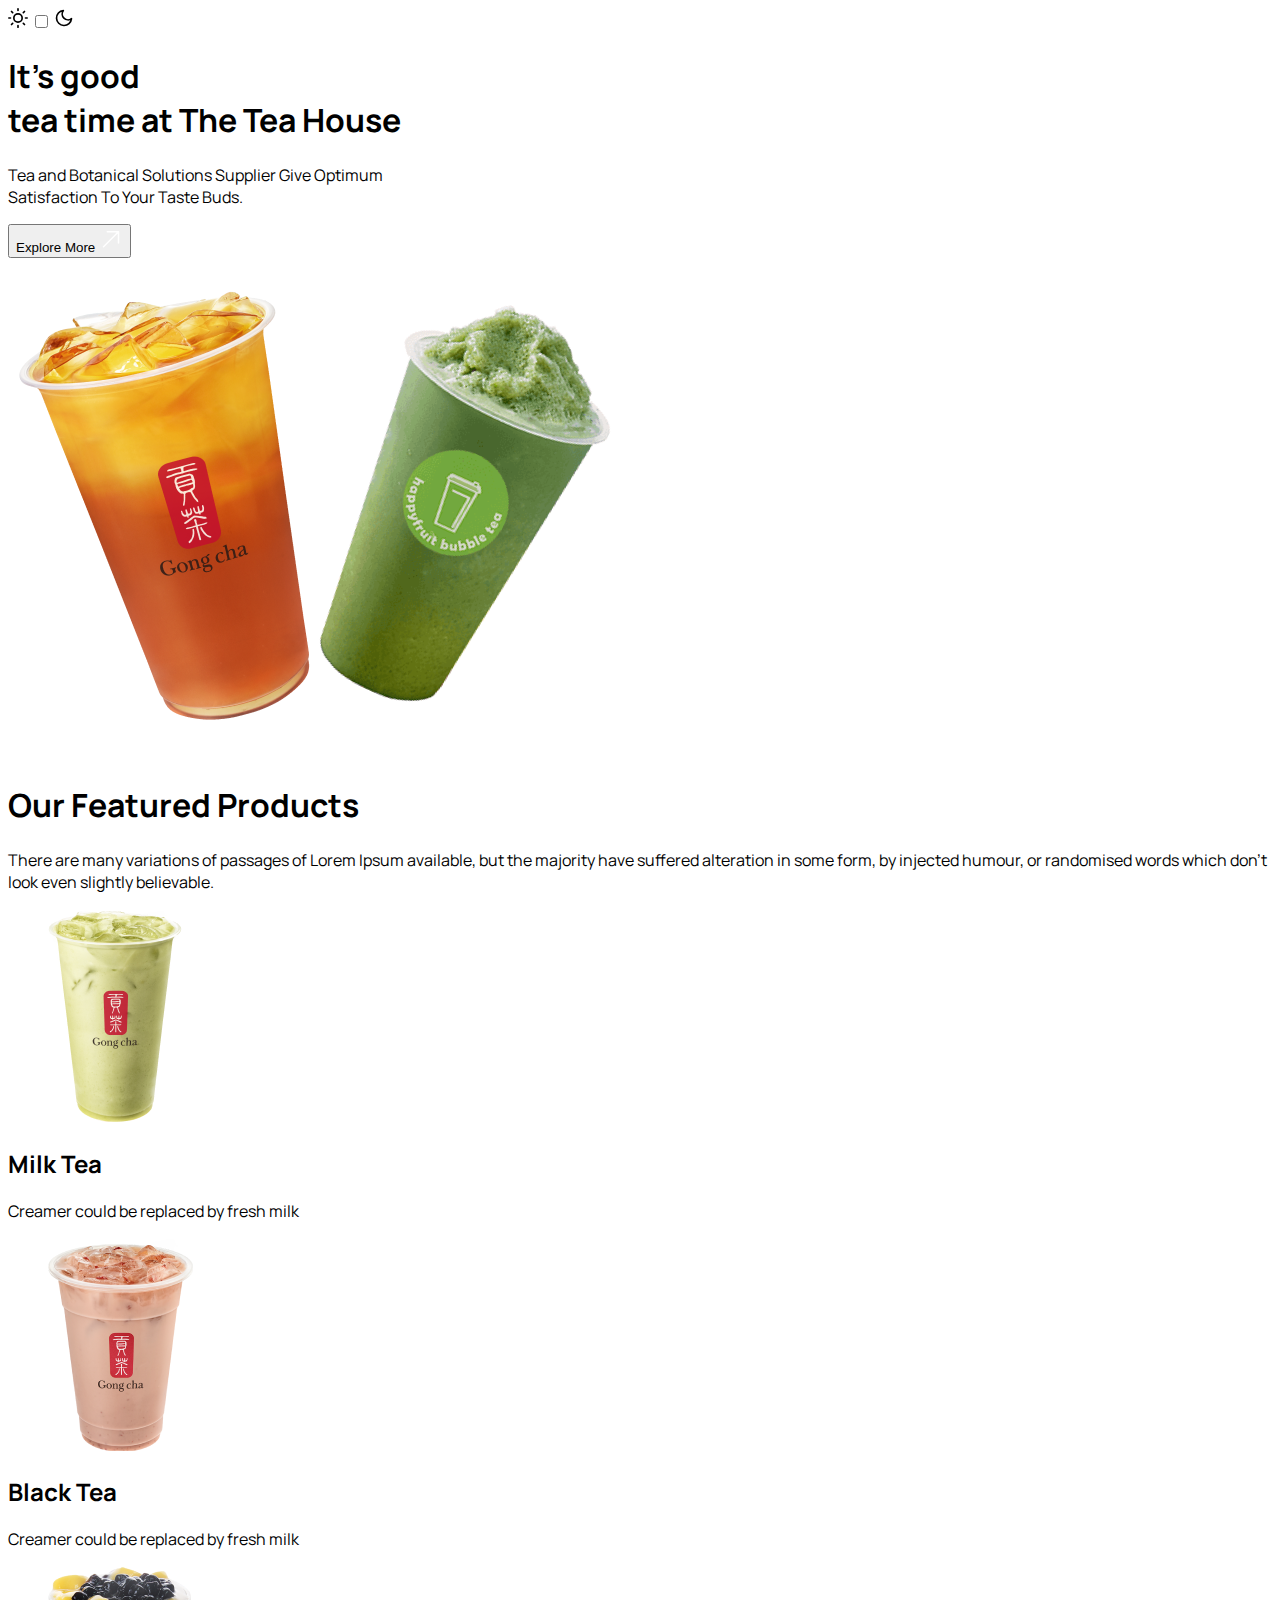
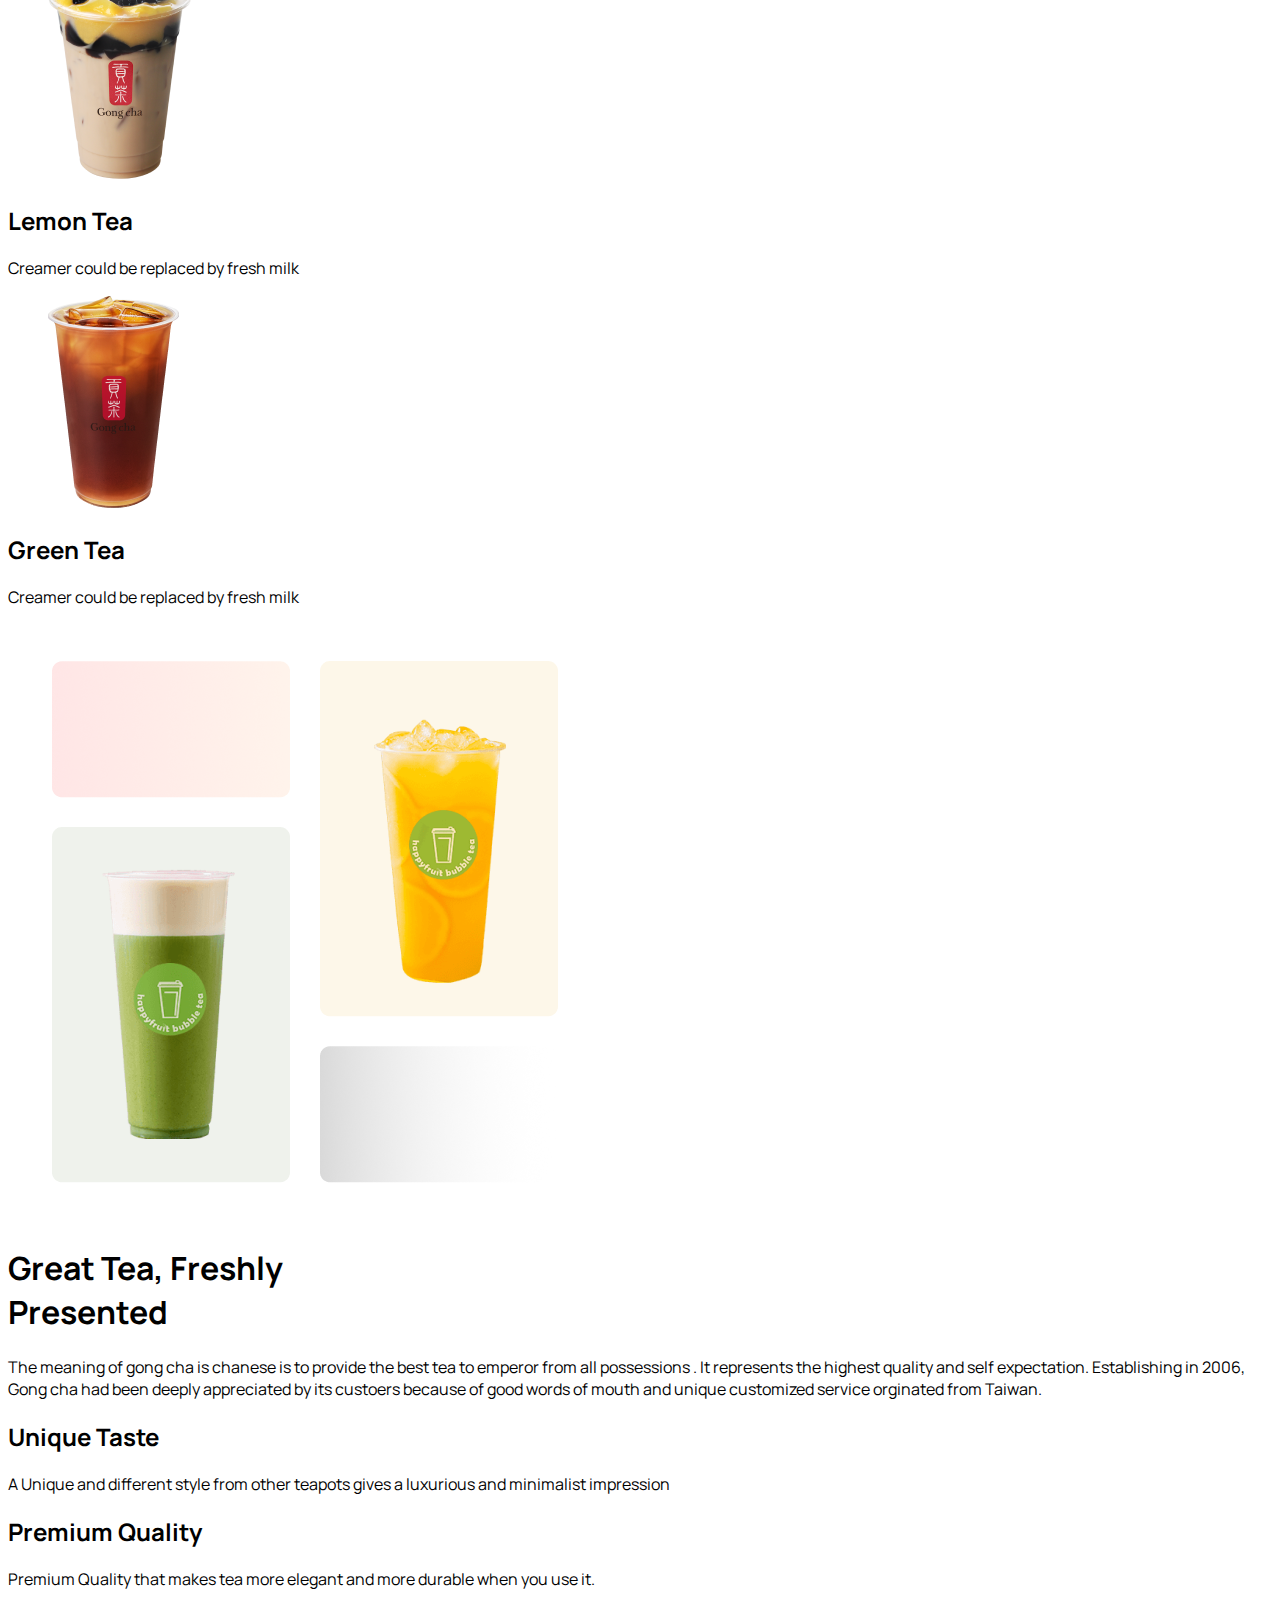
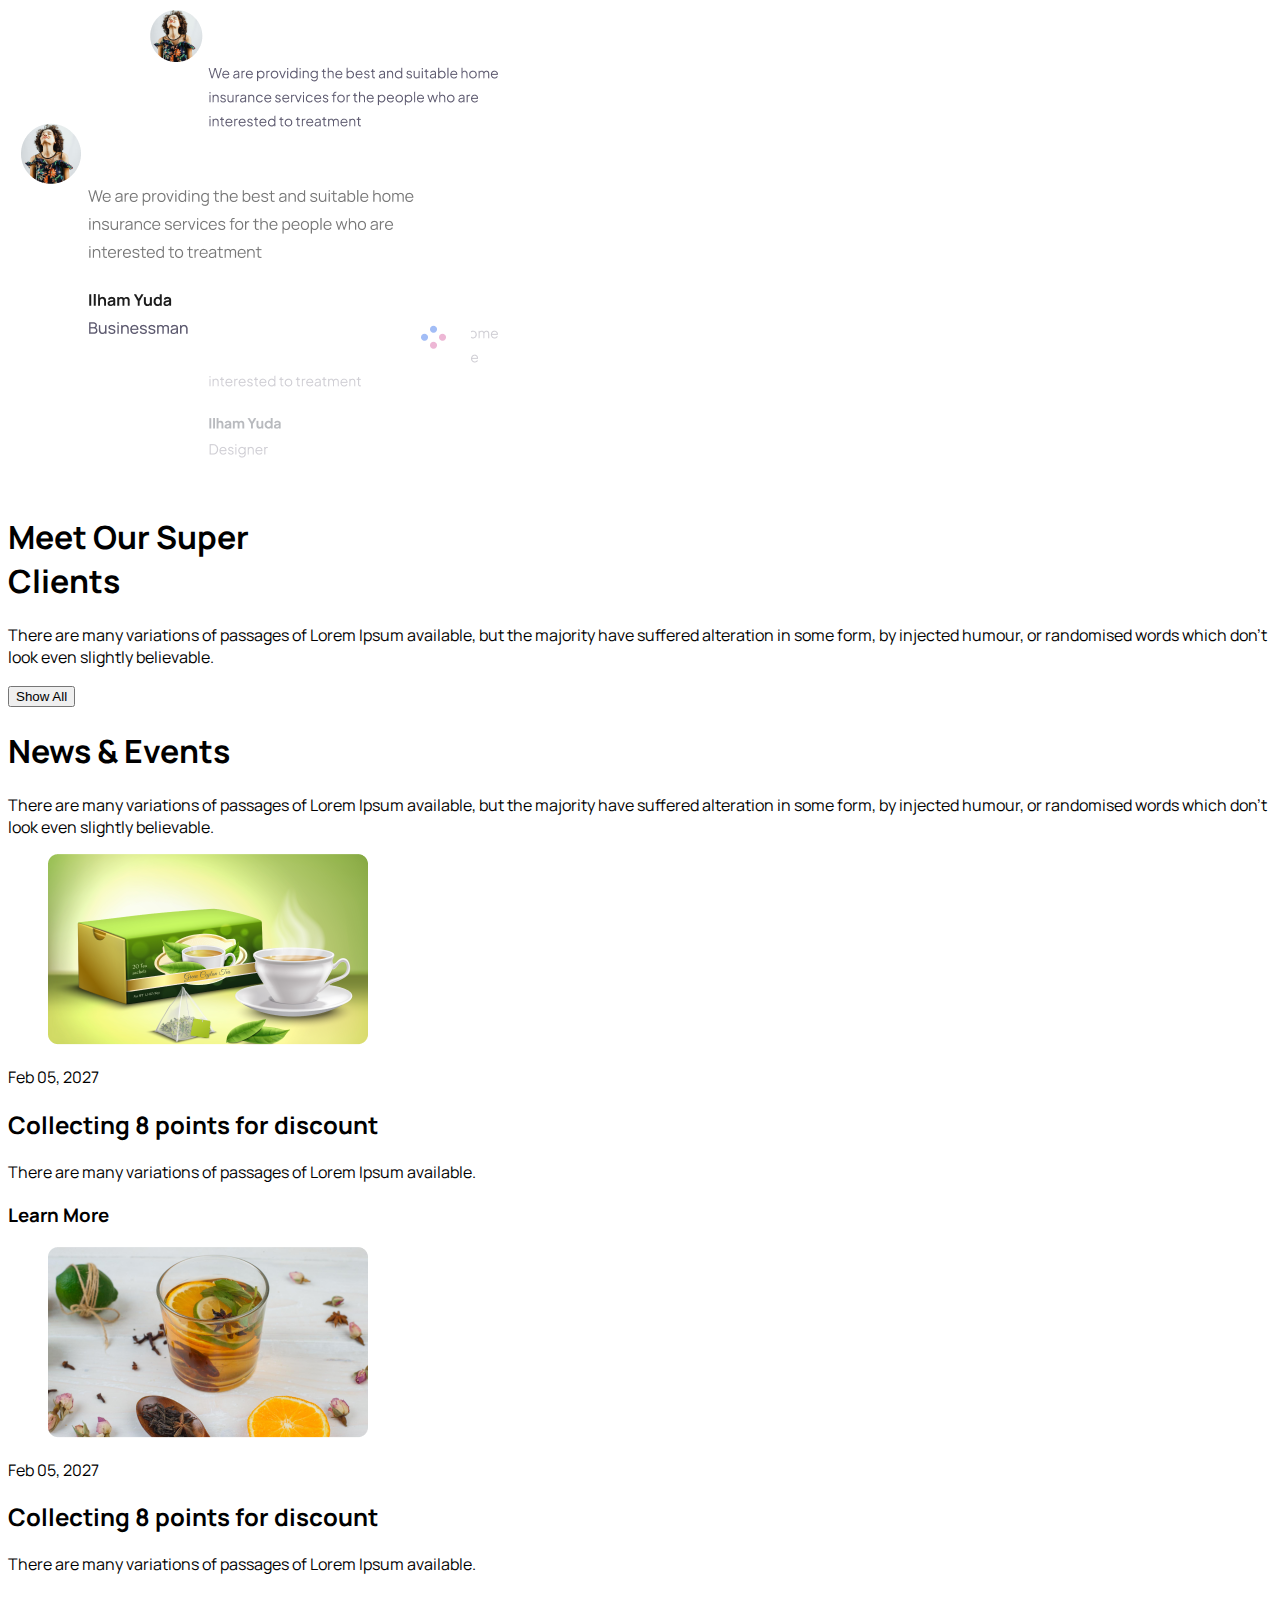
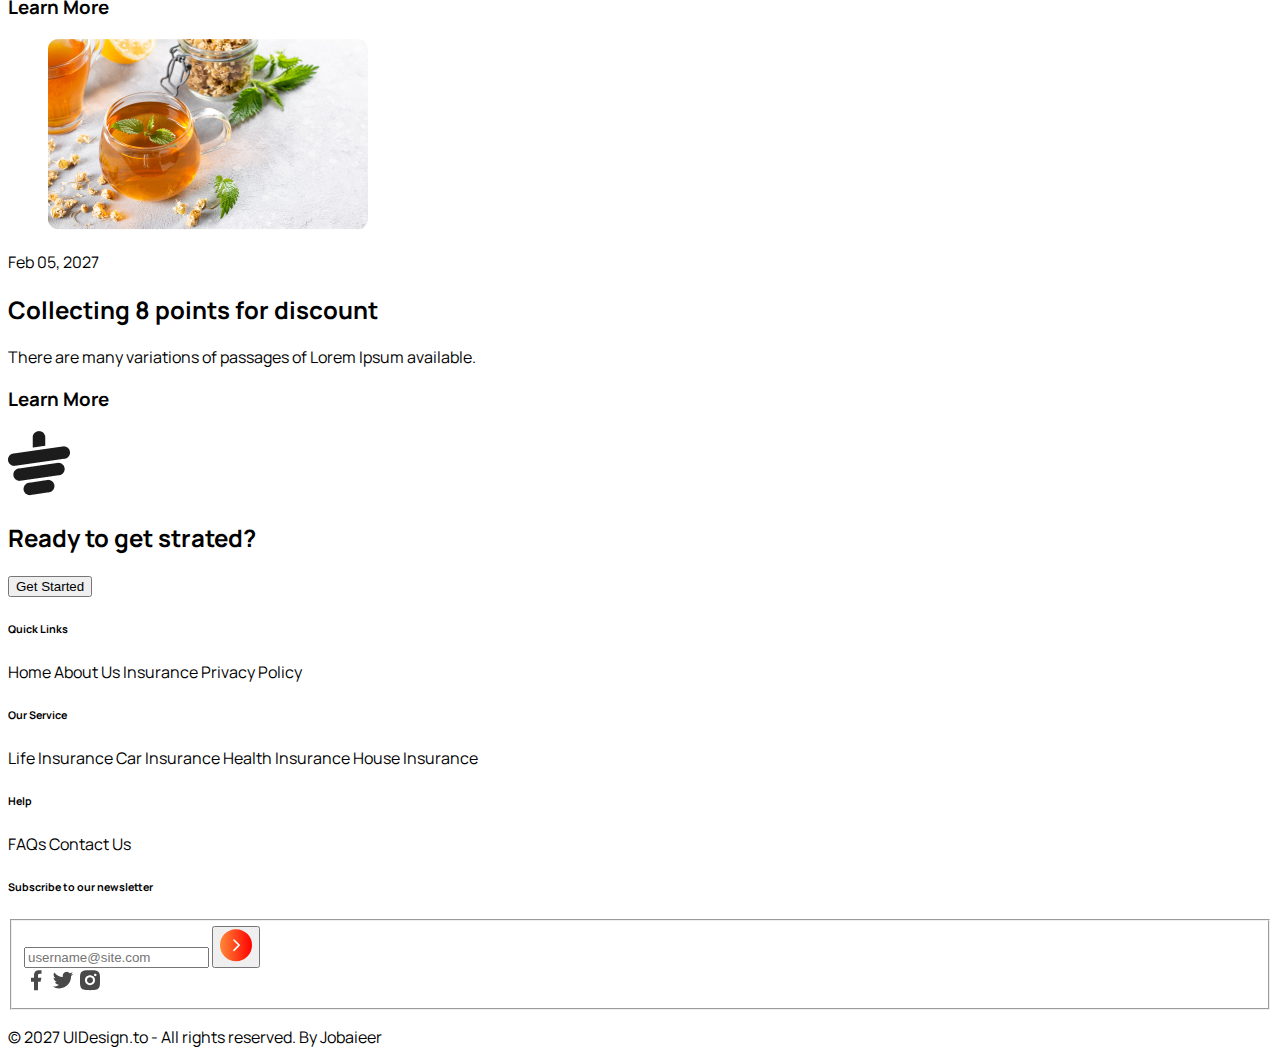
<file: index.html>
<!DOCTYPE html>
<html lang="en" data-theme="light">
  <head>
    <meta charset="UTF-8" />
    <meta name="viewport" content="width=device-width, initial-scale=1.0" />
    <title>Tea House</title>
    <link rel="stylesheet" href="./main.css" />
  </head>
  <body>
    <!-- Header Start -->
    <header class="px-0 lg:px-20">
      <!-- Theme Switcher Start -->
      <div class="flex justify-end p-2">
        <label class="flex cursor-pointer gap-2">
          <svg
            xmlns="http://www.w3.org/2000/svg"
            width="20"
            height="20"
            viewBox="0 0 24 24"
            fill="none"
            stroke="currentColor"
            stroke-width="2"
            stroke-linecap="round"
            stroke-linejoin="round"
          >
            <circle cx="12" cy="12" r="5" />
            <path
              d="M12 1v2M12 21v2M4.2 4.2l1.4 1.4M18.4 18.4l1.4 1.4M1 12h2M21 12h2M4.2 19.8l1.4-1.4M18.4 5.6l1.4-1.4"
            />
          </svg>
          <input type="checkbox" value="dark" class="toggle theme-controller" />
          <svg
            xmlns="http://www.w3.org/2000/svg"
            width="20"
            height="20"
            viewBox="0 0 24 24"
            fill="none"
            stroke="currentColor"
            stroke-width="2"
            stroke-linecap="round"
            stroke-linejoin="round"
          >
            <path d="M21 12.79A9 9 0 1 1 11.21 3 7 7 0 0 0 21 12.79z"></path>
          </svg>
        </label>
        <!-- Theme Switcher End -->
      </div>
      <!-- Hero Section Start -->
      <div class="hero min-h-screen">
        <div class="hero-content flex-col lg:flex-row">
          <div>
            <h1 class="text-6xl lg:text-7xl font-bold">
              It's good <br class="hidden" />
              tea time at The Tea House
            </h1>
            <p class="py-6 text-[#777777]">
              Tea and Botanical Solutions Supplier Give Optimum <br />
              Satisfaction To Your Taste Buds.
            </p>
            <button
              class="btn text-white bg-gradient-to-r from-[#FF8938] to-[#FF0000]"
            >
              Explore More
              <svg
                width="24"
                height="25"
                viewBox="0 0 24 25"
                fill="none"
                xmlns="http://www.w3.org/2000/svg"
              >
                <path
                  d="M4.5 19.7788L19.5 4.77881M19.5 4.77881H8.25M19.5 4.77881V16.0288"
                  stroke="white"
                  stroke-width="1.5"
                  stroke-linecap="round"
                  stroke-linejoin="round"
                />
              </svg>
            </button>
          </div>
          <img src="./images/banner.png" alt="banner" />
        </div>
      </div>
      <!-- Hero Section End -->
    </header>
    <!-- Header End -->

    <!-- Main Start -->
    <main class="px-0 lg:px-28">
      <!-- Featured Products Section Start -->
      <section class="my-20">
        <div class="text-center">
          <h1 class="text-5xl lg:text-6xl font-bold">Our Featured Products</h1>
          <p class="py-6 lg:px-[240px] text-[#777777]">
            There are many variations of passages of Lorem Ipsum available, but
            the majority have suffered alteration in some form, by injected
            humour, or randomised words which don't look even slightly
            believable.
          </p>
        </div>
        <div
          class="grid grid-cols-1 lg:grid-cols-4 place-items-center gap-10 p-4"
        >
          <!-- Product-1 -->
          <div
            class="card w-96 lg:w-[100%] bg-gradient-to-b from-[#F4F4F4] to-[#f4f4f400]"
          >
            <figure class="px-10 pt-10">
              <img src="./images/tea-1.png" alt="tea-1" class="rounded-xl" />
            </figure>
            <div class="card-body items-center text-center">
              <h2 class="card-title">Milk Tea</h2>
              <p>Creamer could be replaced by fresh milk</p>
            </div>
          </div>

          <!-- Product-2 -->
          <div
            class="card w-96 lg:w-[100%] bg-gradient-to-b from-[#F4F4F4] to-[#f4f4f400]"
          >
            <figure class="px-10 pt-10">
              <img src="./images/tea-2.png" alt="tea-2" class="rounded-xl" />
            </figure>
            <div class="card-body items-center text-center">
              <h2 class="card-title">Black Tea</h2>
              <p>Creamer could be replaced by fresh milk</p>
            </div>
          </div>

          <!-- Product-3 -->
          <div
            class="card w-96 lg:w-[100%] bg-gradient-to-b from-[#F4F4F4] to-[#f4f4f400]"
          >
            <figure class="px-10 pt-10">
              <img src="./images/tea-3.png" alt="tea-3" class="rounded-xl" />
            </figure>
            <div class="card-body items-center text-center">
              <h2 class="card-title">Lemon Tea</h2>
              <p>Creamer could be replaced by fresh milk</p>
            </div>
          </div>

          <!-- Product-4 -->
          <div
            class="card w-96 lg:w-[100%] bg-gradient-to-b from-[#F4F4F4] to-[#f4f4f400]"
          >
            <figure class="px-10 pt-10">
              <img src="./images/tea-4.png" alt="tea-4" class="rounded-xl" />
            </figure>
            <div class="card-body items-center text-center">
              <h2 class="card-title">Green Tea</h2>
              <p>Creamer could be replaced by fresh milk</p>
            </div>
          </div>
        </div>
      </section>
      <!-- Featured Products Section End -->

      <!-- Great Tea Section Start -->
      <section class="my-20">
        <div class="hero min-h-screen">
          <div class="hero-content flex-col lg:flex-row">
            <img src="./images/fresh.png" alt="fresh" class="" />
            <div>
              <h1 class="text-5xl font-bold">
                Great Tea, Freshly <br />
                Presented
              </h1>
              <p class="py-6 text-[#777777]">
                The meaning of gong cha is chanese is to provide the best tea to
                emperor from all possessions . It represents the highest quality
                and self expectation. Establishing in 2006, Gong cha had been
                deeply appreciated by its custoers because of good words of
                mouth and unique customized service orginated from Taiwan.
              </p>

              <h2 class="font-bold">Unique Taste</h2>
              <p class="py-6 text-[#777777]">
                A Unique and different style from other teapots gives a
                luxurious and minimalist impression
              </p>

              <h2 class="font-bold">Premium Quality</h2>
              <p class="class=py-6 text-[#777777]">
                Premium Quality that makes tea more elegant and more durable
                when you use it.
              </p>
            </div>
          </div>
        </div>
      </section>
      <!-- Great Tea Section End -->

      <!-- Client Section Start -->
      <section class="my-20">
        <div
          class="hero bg-gradient-to-r from-[#FF8938] to-[#FF0000] rounded-xl min-h-screen px-14"
        >
          <div class="hero-content flex-col lg:flex-row-reverse">
            <img src="./images/info.png" class="" alt="info" />
            <div>
              <h1 class="text-5xl font-bold text-white">
                Meet Our Super <br />
                Clients
              </h1>
              <p class="py-6 text-white">
                There are many variations of passages of Lorem Ipsum available,
                but the majority have suffered alteration in some form, by
                injected humour, or randomised words which don't look even
                slightly believable.
              </p>
              <button class="btn">
                <span
                  class="text-transparent bg-clip-text bg-gradient-to-r from-[#FF8938] to-[#FF0000]"
                  >Show All</span
                >
              </button>
            </div>
          </div>
        </div>
      </section>
      <!-- Client Section End -->

      <!-- News & Events Section Start -->
      <section class="my-20">
        <div class="text-center">
          <h1 class="text-5xl lg:text-6xl font-bold">News & Events</h1>
          <p class="py-6 lg:px-[240px] text-[#777777]">
            There are many variations of passages of Lorem Ipsum available, but
            the majority have suffered alteration in some form, by injected
            humour, or randomised words which don't look even slightly
            believable.
          </p>
        </div>

        <div
          class="my-5 grid grid-cols-1 lg:grid-cols-3 place-items-center gap-6"
        >
          <!-- News-1 -->
          <div
            class="card bg-base-100 w-96 hover:shadow-lg border cursor-pointer"
          >
            <figure class="px-5 pt-5">
              <img src="./images/news-1.png" alt="Shoes" class="rounded-lg" />
            </figure>
            <div class="card-body">
              <p class="text-[#777777]">Feb 05, 2027</p>
              <h2 class="card-title font-bold">
                Collecting 8 points for discount
              </h2>
              <p class="text-[#777777]">
                There are many variations of passages of Lorem Ipsum available.
              </p>
              <div class="card-actions">
                <h3 class="font-bold">Learn More</h3>
              </div>
            </div>
          </div>

          <!-- News-2 -->
          <div
            class="card bg-base-100 w-96 hover:shadow-lg border cursor-pointer"
          >
            <figure class="px-5 pt-5">
              <img src="./images/news-2.png" alt="Shoes" class="rounded-lg" />
            </figure>
            <div class="card-body">
              <p class="text-[#777777]">Feb 05, 2027</p>
              <h2 class="card-title font-bold">
                Collecting 8 points for discount
              </h2>
              <p class="text-[#777777]">
                There are many variations of passages of Lorem Ipsum available.
              </p>
              <div class="card-actions">
                <h3 class="font-bold">Learn More</h3>
              </div>
            </div>
          </div>

          <!-- News-3 -->
          <div
            class="card bg-base-100 w-96 hover:shadow-lg border cursor-pointer"
          >
            <figure class="px-5 pt-5">
              <img src="./images/news-3.png" alt="Shoes" class="rounded-lg" />
            </figure>
            <div class="card-body">
              <p class="text-[#777777]">Feb 05, 2027</p>
              <h2 class="card-title font-bold">
                Collecting 8 points for discount
              </h2>
              <p class="text-[#777777]">
                There are many variations of passages of Lorem Ipsum available.
              </p>
              <div class="card-actions">
                <h3 class="font-bold">Learn More</h3>
              </div>
            </div>
          </div>
        </div>
      </section>
      <!-- News & Events Section End -->
    </main>
    <!-- Main End -->

    <!-- Footer Start -->
    <footer
      class="bg-gradient-to-r from-[#ff88381A] to-[#ff00001A] px-10 lg:px-28"
    >
      <div class="flex justify-between pt-24 pb-20 pr-0 lg:pr-14">
        <div>
          <img src="./images/cup.png" alt="cup" />
        </div>
        <div class="flex flex-col lg:flex-row items-center gap-5">
          <h2 class="text-[#494949]">Ready to get strated?</h2>
          <button
            class="btn text-white bg-gradient-to-r from-[#FF8938] to-[#FF0000]"
          >
            Get Started
          </button>
        </div>
      </div>
      <div class="footer text-base-content justify-between">
        <nav>
          <h6 class="footer-title text-black">Quick Links</h6>
          <a class="link link-hover">Home</a>
          <a class="link link-hover">About Us</a>
          <a class="link link-hover">Insurance</a>
          <a class="link link-hover">Privacy Policy</a>
        </nav>
        <nav>
          <h6 class="footer-title text-black">Our Service</h6>
          <a class="link link-hover">Life Insurance</a>
          <a class="link link-hover">Car Insurance</a>
          <a class="link link-hover">Health Insurance</a>
          <a class="link link-hover">House Insurance</a>
        </nav>
        <nav>
          <h6 class="footer-title text-black">Help</h6>
          <a class="link link-hover">FAQs</a>
          <a class="link link-hover">Contact Us</a>
        </nav>
        <form>
          <h6 class="footer-title text-black">Subscribe to our newsletter</h6>
          <fieldset class="form-control w-80">
            <div
              class="join border-b-2 border-b-slate-900 flex justify-between"
            >
              <input
                type="text"
                placeholder="username@site.com"
                class="input bg-transparent join-item"
              />
              <button class="join-item">
                <svg
                  width="32"
                  height="33"
                  viewBox="0 0 32 33"
                  fill="none"
                  xmlns="http://www.w3.org/2000/svg"
                >
                  <circle
                    cx="16"
                    cy="16.1411"
                    r="16"
                    fill="url(#paint0_linear_60_6)"
                  />
                  <path
                    d="M13.9141 10.9243L19.1315 16.1417L13.9141 21.3591"
                    stroke="white"
                    stroke-width="1.5"
                    stroke-linecap="round"
                    stroke-linejoin="round"
                  />
                  <defs>
                    <linearGradient
                      id="paint0_linear_60_6"
                      x1="32"
                      y1="16.1411"
                      x2="6.36631e-08"
                      y2="16.1411"
                      gradientUnits="userSpaceOnUse"
                    >
                      <stop stop-color="#FF0000" />
                      <stop offset="1" stop-color="#FF8938" />
                    </linearGradient>
                  </defs>
                </svg>
              </button>
            </div>
            <div class="flex gap-10 pt-5 cursor-pointer">
              <svg
                width="24"
                height="25"
                viewBox="0 0 24 25"
                fill="none"
                xmlns="http://www.w3.org/2000/svg"
              >
                <path
                  d="M14 13.6411H16.5L17.5 9.64111H14V7.64111C14 6.61111 14 5.64111 16 5.64111H17.5V2.28111C17.174 2.23811 15.943 2.14111 14.643 2.14111C11.928 2.14111 10 3.79811 10 6.84111V9.64111H7V13.6411H10V22.1411H14V13.6411Z"
                  fill="#494949"
                />
              </svg>
              <svg
                width="24"
                height="25"
                viewBox="0 0 24 25"
                fill="none"
                xmlns="http://www.w3.org/2000/svg"
              >
                <path
                  d="M22.1623 5.79802C21.3989 6.13571 20.5893 6.35749 19.7603 6.45602C20.634 5.93345 21.288 5.11103 21.6003 4.14202C20.7803 4.63002 19.8813 4.97202 18.9443 5.15702C18.3149 4.4836 17.4807 4.03698 16.5713 3.8866C15.6618 3.73622 14.7282 3.89051 13.9156 4.32547C13.1029 4.76043 12.4567 5.4517 12.0774 6.29181C11.6981 7.13192 11.607 8.0738 11.8183 8.97102C10.1554 8.88767 8.52863 8.45554 7.04358 7.70268C5.55854 6.94982 4.24842 5.89306 3.1983 4.60102C2.82659 5.23947 2.63125 5.96524 2.6323 6.70402C2.6323 8.15402 3.3703 9.43502 4.4923 10.185C3.82831 10.1641 3.17893 9.9848 2.5983 9.66202V9.71402C2.5985 10.6797 2.93267 11.6156 3.54414 12.3631C4.15562 13.1105 5.00678 13.6235 5.9533 13.815C5.33691 13.9821 4.6906 14.0067 4.0633 13.887C4.33016 14.7183 4.8503 15.4452 5.55089 15.9661C6.25147 16.487 7.09742 16.7758 7.9703 16.792C7.10278 17.4733 6.10947 17.977 5.04718 18.2742C3.98488 18.5714 2.87442 18.6563 1.7793 18.524C3.69099 19.7534 5.91639 20.4061 8.1893 20.404C15.8823 20.404 20.0893 14.031 20.0893 8.50402C20.0893 8.32402 20.0843 8.14202 20.0763 7.96402C20.8952 7.37218 21.6019 6.63904 22.1633 5.79902L22.1623 5.79802Z"
                  fill="#494949"
                />
              </svg>
              <svg
                width="24"
                height="25"
                viewBox="0 0 24 25"
                fill="none"
                xmlns="http://www.w3.org/2000/svg"
              >
                <path
                  d="M12 2.14111C14.717 2.14111 15.056 2.15111 16.122 2.20111C17.187 2.25111 17.912 2.41811 18.55 2.66611C19.21 2.92011 19.766 3.26411 20.322 3.81911C20.8305 4.31901 21.224 4.9237 21.475 5.59111C21.722 6.22811 21.89 6.95411 21.94 8.01911C21.987 9.08511 22 9.42411 22 12.1411C22 14.8581 21.99 15.1971 21.94 16.2631C21.89 17.3281 21.722 18.0531 21.475 18.6911C21.2247 19.3589 20.8311 19.9637 20.322 20.4631C19.822 20.9714 19.2173 21.3649 18.55 21.6161C17.913 21.8631 17.187 22.0311 16.122 22.0811C15.056 22.1281 14.717 22.1411 12 22.1411C9.283 22.1411 8.944 22.1311 7.878 22.0811C6.813 22.0311 6.088 21.8631 5.45 21.6161C4.78233 21.3656 4.17753 20.9721 3.678 20.4631C3.16941 19.9633 2.77593 19.3586 2.525 18.6911C2.277 18.0541 2.11 17.3281 2.06 16.2631C2.013 15.1971 2 14.8581 2 12.1411C2 9.42411 2.01 9.08511 2.06 8.01911C2.11 6.95311 2.277 6.22911 2.525 5.59111C2.77524 4.92329 3.1688 4.31843 3.678 3.81911C4.17767 3.31034 4.78243 2.91684 5.45 2.66611C6.088 2.41811 6.812 2.25111 7.878 2.20111C8.944 2.15411 9.283 2.14111 12 2.14111ZM12 7.14111C10.6739 7.14111 9.40215 7.6679 8.46447 8.60558C7.52678 9.54326 7 10.815 7 12.1411C7 13.4672 7.52678 14.739 8.46447 15.6766C9.40215 16.6143 10.6739 17.1411 12 17.1411C13.3261 17.1411 14.5979 16.6143 15.5355 15.6766C16.4732 14.739 17 13.4672 17 12.1411C17 10.815 16.4732 9.54326 15.5355 8.60558C14.5979 7.6679 13.3261 7.14111 12 7.14111ZM18.5 6.89111C18.5 6.55959 18.3683 6.24165 18.1339 6.00723C17.8995 5.77281 17.5815 5.64111 17.25 5.64111C16.9185 5.64111 16.6005 5.77281 16.3661 6.00723C16.1317 6.24165 16 6.55959 16 6.89111C16 7.22263 16.1317 7.54058 16.3661 7.775C16.6005 8.00942 16.9185 8.14111 17.25 8.14111C17.5815 8.14111 17.8995 8.00942 18.1339 7.775C18.3683 7.54058 18.5 7.22263 18.5 6.89111ZM12 9.14111C12.7956 9.14111 13.5587 9.45718 14.1213 10.0198C14.6839 10.5824 15 11.3455 15 12.1411C15 12.9368 14.6839 13.6998 14.1213 14.2624C13.5587 14.825 12.7956 15.1411 12 15.1411C11.2044 15.1411 10.4413 14.825 9.87868 14.2624C9.31607 13.6998 9 12.9368 9 12.1411C9 11.3455 9.31607 10.5824 9.87868 10.0198C10.4413 9.45718 11.2044 9.14111 12 9.14111Z"
                  fill="#494949"
                />
              </svg>
            </div>
          </fieldset>
        </form>
      </div>
      <div class="text-center p-10 lg:p-28 text-[#494949]">
        <p>© 2027 UIDesign.to - All rights reserved. By Jobaieer</p>
      </div>
    </footer>
    <!-- Footer End -->
  </body>
</html>
</file>
<file: main.css>
@import url("https://fonts.googleapis.com/css2?family=Lato&family=Manrope:wght@200..800&display=swap");
@tailwind base;
@tailwind components;
@tailwind utilities;

body {
  font-family: Manrope;
}
</file>
